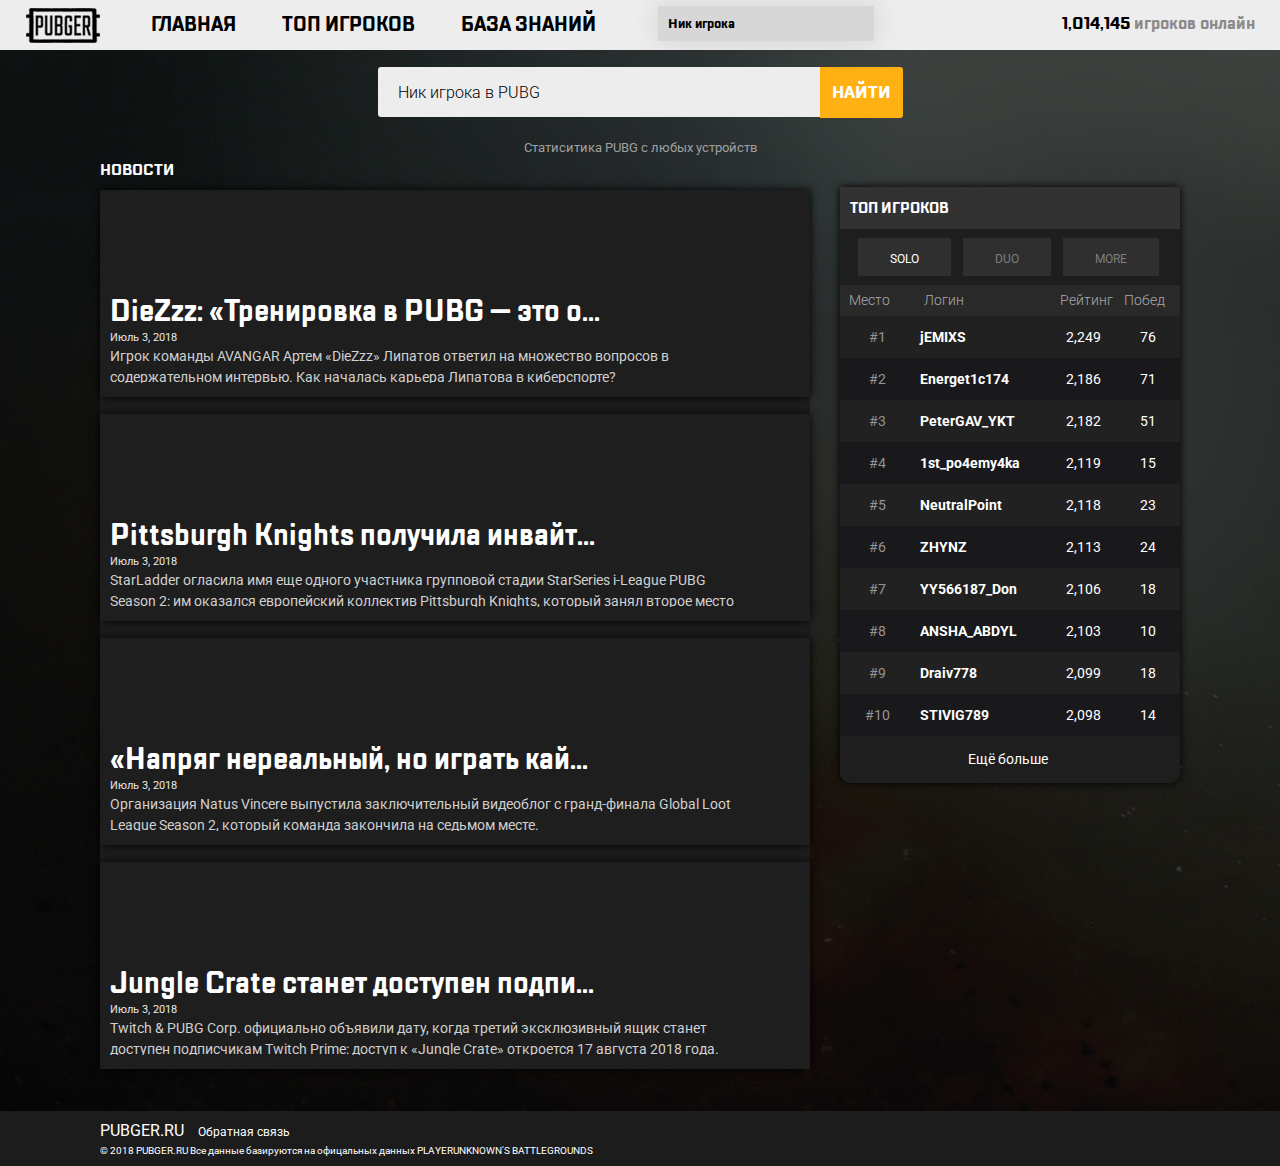
<file: index.html>
<!doctype html>
<html lang="en">
<head>
  <!-- Required meta tags -->
  <meta charset="utf-8">
  <meta name="viewport" content="width=device-width, initial-scale=1, shrink-to-fit=no">

  <!-- Bootstrap CSS -->
  <link rel="stylesheet" href="css/bootstrap.min.css">
  <link rel="stylesheet" href="css/style.css">
  <link rel="stylesheet" href="https://use.fontawesome.com/releases/v5.2.0/css/all.css" integrity="sha384-hWVjflwFxL6sNzntih27bfxkr27PmbbK/iSvJ+a4+0owXq79v+lsFkW54bOGbiDQ" crossorigin="anonymous">

  <title>PUBGER</title>
</head>
<body>

  <header>
    <div class="row">
      <div class="col-12 col-md-12 col-lg-12 col-xl-12">
        <div class="logo">
          <a href="#"><img src="img/logo.png" alt=""></a>
        </div>

        <div class="menu">
          <ul>
            <li>
              <a href="./index.html">ГЛАВНАЯ</a>
              <div class="line"></div>
            </li>
            <li>
              <a href="./leaderBord.html">ТОП ИГРОКОВ</a>
              <div class="line"></div>
            </li>
            <li>
              <a href="#">БАЗА ЗНАНИЙ</a>
              <div class="line"></div>
            </li>
          </ul>
        </div>

        <div class="search-form">
          <input class="text-field" type="text" placeholder="Ник игрока">
          <button class="send-form"><i class="fas fa-search"></i></button>
        </div>

        <div class="pubg-online">
          <span class="numbers">1,014,145</span><span class="online"> игроков онлайн</span>
        </div>

        <div id="mobMenuOpen" class="mobMenu">
          <a href="ww"><i class="fas fa-bars"></i></a>
        </div>
      </div>
    </div>
  </header>
  <div class="mobi-header">
    <div class="row no-gutters">
      <div class="col-12">
        <div class="mobi-menu">
          <ul>
            <li><a href=""> ГЛАВНАЯ</a></li>
            <li><a href="./leaderBord.html"> ТОП ИГРОКОВ</a></li>
            <li><a href=""> БАЗА ЗНАНИЙ</a></li>
          </ul>

          <div class="Msearch-form">
            <input class="Mtext-field" type="text" placeholder="Ник игрока">
            <button class="Msend-form"><i class="fas fa-search"></i></button>
          </div>

          <div class="Mpubg-online text-center">
            <i class="fas fa-user"></i> <span class="numbers">1,014,145</span><span class="online"> игроков онлайн</span>
          </div>
        </div>
      </div>
    </div>
  </div>
  <div class="container">
    <div class="row">

      <div class="col-12 col-md-12 col-lg-8 offset-lg-2 col-xl-6 offset-xl-3">
        <div class="general-search justify-content-center">
          <input type="text" placeholder="Ник игрока в PUBG">
          <button class="search">НАЙТИ</button>
        </div>
      </div>

      <div class="w-100"></div>
      <div class="col-lg-6 offset-lg-3 text-center col-md-12">
        <div class="before-search justify-content-center">
          Статиситика PUBG c любых устройств
        </div>
      </div>
      <div class="w-100"></div>
      <div class="col-1 text-left">
        <div class="title-newsGen">
          Новости
        </div>
      </div>
      <div class="w-100"></div>
      <div class="col-12 col-md-12 col-lg-8 col-xl-8">
        <div class="newsBlock">
          <ul>
            <li>
              <a class="item" href="./news.html">
                <div class="newsItem">
                  <div class="backImg" style="background-image: url(https://pubg.ru/thumb/post/size-wide-post/2018/08/22786/MjI3ODY4M1lJOTlHaENG.jpg);"></div>
                  <span class="news-title">DieZzz: «Тренировка в PUBG — это очень размытое понятие»</span>
                  <span class="news-date">Июль 3, 2018</span>
                  <span class="news-desc">
                    <p>Игрок команды AVANGAR Артем «DieZzz» Липатов ответил на множество вопросов в содержательном интервью. Как началась карьера Липатова в киберспорте?</p>
                  </span>
                </div>
              </a>
            </li>
            <li>
              <a class="item" href="#">
                <div class="newsItem">
                  <div class="backImg" style="background-image: url(https://pubg.ru/thumb/post/size-wide-post/2018/08/22763/MjI3NjNCU211QUo1UWpr.jpg);"></div>
                  <span class="news-title">Pittsburgh Knights получила инвайт на StarSeries i-League PUBG Season 2</span>
                  <span class="news-date">Июль 3, 2018</span>
                  <span class="news-desc">
                    <p>StarLadder огласила имя еще одного участника групповой стадии StarSeries i-League PUBG Season 2: им оказался европейский коллектив Pittsburgh Knights, который занял второе место на минувшем турнире в Стокгольме. Напомним, что победители второго сезона GLL тоже были приглашены на чемпионат в Киеве.</p>
                  </span>
                </div>
              </a>
            </li>
            <li>
              <a class="item" href="#">
                <div class="newsItem">
                  <div class="backImg" style="background-image: url(https://pubg.ru/thumb/post/size-wide-post/2018/08/22759/MjI3NTl1NFRWeUNJeEZn.jpg);"></div>
                  <span class="news-title">«Напряг нереальный, но играть кайфово». Видеоотчет Na`Vi с 3-го дня GLL Season 2</span>
                  <span class="news-date">Июль 3, 2018</span>
                  <span class="news-desc">
                    <p>Организация Natus Vincere выпустила заключительный видеоблог с гранд-финала Global Loot League Season 2, который команда закончила на седьмом месте.</p>
                  </span>
                </div>
              </a>
            </li>
            <li>
              <a class="item" href="#">
                <div class="newsItem">
                  <div class="backImg" style="background-image: url(https://pubg.ru/thumb/post/size-wide-post/2018/08/22754/MjI3NTRpN2VGdmhVdVZE.jpg);"></div>
                  <span class="news-title">Jungle Crate станет доступен подписчикам Twitch Prime 17 августа</span>
                  <span class="news-date">Июль 3, 2018</span>
                  <span class="news-desc">
                    <p>Twitch & PUBG Corp. официально объявили дату, когда третий эксклюзивный ящик станет доступен подписчикам Twitch Prime: доступ к «Jungle Crate» откроется 17 августа 2018 года.</p>
                  </span>
                </div>
              </a>
            </li>
          </ul>
        </div>
      </div>
      <div class="col-12 col-lg-4 col-md-12 offset-lg-0 col-xl-4">
        <div class="leaderBord">
          <div class="title">
            ТОП ИГРОКОВ
          </div>
          <div class="sort">
            <ul>
              <li class="select"><a href=""><i class="fas fa-user"></i> SOLO</a></li>
              <li><a href=""><i class="fas fa-user-friends"></i> DUO</a></li>
              <li><a href=""><i class="fas fa-users"></i> MORE</a></li>
            </ul>
          </div>
          <table width="100%" style="table-layout: fixed;">
            <tr>
              <th width="22%">Место</th>
              <th width="40%">Логин</th>
              <th>Рейтинг</th>
              <th>Побед</th>
            </tr>
            <tr>
              <td class="place">#1</td>
              <td class="nick"><a href="./profile.html">jEMIXS</a></td>
              <td class="rating">2,249</td>
              <td class="wins">76</td>
            </tr>
            <tr>
              <td class="place">#2</td>
              <td class="nick"><a href="">Energet1c174</a></td>
              <td class="rating">2,186</td>
              <td class="wins">71</td>
            </tr>
            <tr>
              <td class="place">#3</td>
              <td class="nick"><a href="">PeterGAV_YKT</a></td>
              <td class="rating">2,182</td>
              <td class="wins">51</td>
            </tr>
            <tr>
              <td class="place">#4</td>
              <td class="nick"><a href="">1st_po4emy4ka</a></td>
              <td class="rating">2,119</td>
              <td class="wins">15</td>
            </tr>
            <tr>
              <td class="place">#5</td>
              <td class="nick"><a href="">NeutralPoint</a></td>
              <td class="rating">2,118</td>
              <td class="wins">23</td>
            </tr>
            <tr>
              <td class="place">#6</td>
              <td class="nick"><a href="">ZHYNZ</a></td>
              <td class="rating">2,113</td>
              <td class="wins">24</td>
            </tr>
            <tr>
              <td class="place">#7</td>
              <td class="nick"><a href="">YY566187_Don</a></td>
              <td class="rating">2,106</td>
              <td class="wins">18</td>
            </tr>
            <tr>
              <td class="place">#8</td>
              <td class="nick"><a href="">ANSHA_ABDYL</a></td>
              <td class="rating">2,103</td>
              <td class="wins">10</td>
            </tr>
            <tr>
              <td class="place">#9</td>
              <td class="nick"><a href="">Draiv778</a></td>
              <td class="rating">2,099</td>
              <td class="wins">18</td>
            </tr>
            <tr>
              <td class="place">#10</td>
              <td class="nick"><a href="">STIVIG789</a></td>
              <td class="rating">2,098</td>
              <td class="wins">14</td>
            </tr>
          </table>
          <div class="more">
            <a href="">Ещё больше <i class="fas fa-chevron-down"></i></a>
          </div>
        </div>
      </div>
    </div>
  </div>
  <footer>
    <div class="row no-gutters">
      <div class="container">
        <div class="col-12">
          <a href="">PUBGER.RU</a> 
          <a class="feedback" href="">Обратная связь</a>
          <p>© 2018 PUBGER.RU Все данные базируются на офицальных данных PLAYERUNKNOWN'S BATTLEGROUNDS</p>
        </div>
      </div>
    </div>
  </footer>

  <script src="https://ajax.googleapis.com/ajax/libs/jquery/3.3.1/jquery.min.js"></script>
  <script src="js/main.js"></script>
</body>
</html>
</file>
<file: css/style.css>
@import url('https://fonts.googleapis.com/css?family=Roboto:300,400');

@font-face {
	font-family: "TTLakes";
	src: url("../fonts/TTLakesCondensed-Bold.woff") format('woff');
}

* {
	padding: 0;
	margin: 0;
}

.row {
	margin-right: 0px;
	margin-left: 0;
}

.container {
	flex: 1 0 auto;
}

body {
	display: flex;
	flex-direction: column;
	font-family: 'Roboto', sans-serif;
	background-color: #10090e;
	color: #fff;
	background-image: url(../css/main-bg.jpg)!important;
	background-size: cover;
	background-attachment: fixed;
	background-repeat: no-repeat;
	background-position: 50% 0%;
}

a {
	color: #eba313;
}

a:hover {
	text-decoration: none;
	color: #eba313;
}

ul,li {
	list-style-type: none;
	margin-bottom: 0;
}

label{
	margin-bottom: 0px;
}

::-webkit-input-placeholder { /* Chrome/Opera/Safari */
	color: black;
	font-weight: 700;
}
::-moz-placeholder { /* Firefox 19+ */
	color: black;
	font-weight: 700;
}
:-ms-input-placeholder { /* IE 10+ */
	color: black;
	font-weight: 700;
}
:-moz-placeholder { /* Firefox 18- */
	color: black;
	font-weight: 700;
}

header {
	background-color: #ededed;
	width: 100%;
	height: 50px;
	color: #000;
}

header .logo, .logo embed{
	float: left;
	margin-top: 8px;
	margin-left: 11px;
	width: 75px;
}


header .menu {
	margin-left: 50px;
	float: left;
}

header .menu ul li{
	display: inline-block;
	font-family: 'TTLakes','Roboto',sans-serif;
	font-size: 20px;
	list-style: none;
	margin-right: 42px;
	margin-top: 10px;
	text-transform: uppercase;
}

header .menu a{
	color: #000;
}

header .menu .line {
	display: none;
	position: relative;
	width: 100%;
	height: 5px;
	background-color: #000;
	top: 5px;
}

header .menu li:hover .line {
	display: block;
}

header .search-form {
	float: left;
	margin-top: 6px;
	margin-left: 20px;
}

header .search-form .text-field {
	font-size: 14px;
	padding: 7px 30px 7px 10px;
	width: 216px;
	background-color: #d7d7d7;
	border: none;
	outline: none;
	box-shadow: 0px 0px 26.97px 2.03px rgba(0, 0, 0, 0.1);
	color: #000;
	font-family: 'TTLakes','Roboto',sans-serif;
}

header .search-form .send-form {
	position: relative;
	background: transparent;
	border: none;
	right: 32px;
	top: 2px;
	cursor: pointer;
	color: #686868;
}

header .pubg-online {
	float: right;
	margin-top: 10px;
	margin-right: 10px;
	font-family: 'TTLakes','Roboto',sans-serif;
	font-size: 18px;
	color: #8b8b8b;
}

header .pubg-online span.numbers {
	color: #000;
}

header .mobMenu {
	display: none;
}

.general-search {
	display: flex;
	margin-top: 17px;
}

.general-search input[type="text"] {
	font-family: 'Roboto', sans-serif;
	width: 442px;
	height: 50px;
	font-weight: 600;
	color: #7f7f7f;
	padding: 7px 0px 7px 20px;
	border-radius: 3px 0 0 3px;
	border: none;
	outline: none;
	font-size: 16px;
	float: left;
	background-color: #ededed;
}

.general-search input[type="text"]::-webkit-input-placeholder { /* Chrome/Opera/Safari */
	font-family: 'Roboto', sans-serif;
	color: black;
	font-weight: 300;
}
.general-search input[type="text"]::-moz-placeholder { /* Firefox 19+ */
	font-family: 'Roboto', sans-serif;
	color: black;
	font-weight: 300;
}
.general-search input[type="text"]:-ms-input-placeholder { /* IE 10+ */
	font-family: 'Roboto', sans-serif;
	color: black;
	font-weight: 300;
}
.general-search input[type="text"]:-moz-placeholder { /* Firefox 18- */
	font-family: 'Roboto', sans-serif;
	color: black;
	font-weight: 300;
}

.general-search button.search {
	font-family: 'TTLakes','Roboto',sans-serif;
	float: left;
	line-height: 51px;
	background-color: #ffb013;
	border: none;
	padding: 0 12px 0 12px;
	font-size: 18px;
	color: #fff;
	outline: none;
	border-radius: 0 3px 3px 0;
	cursor: pointer;
}

.before-search {
	display: flex;
	margin-top: 20px;
	font-size: 13px;
	color: #a0a0a0;
}

.title-newsGen {
	text-transform: uppercase;
	font-family: 'TTLakes','Roboto',sans-serif;
	font-size: 16px;
}

.newsBlock {
	font-family: 'TTLakes','Roboto',sans-serif;
	width: 100%;
	background-color: #1e1e1e;
	margin-top: 8px;
}

.newsBlock .newsItem {
	height: 207px;
	box-shadow: 0 0 9px 0px black;
}

.newsBlock .newsItem .backImg {
	width: 100%;
	height: 100%;
	opacity: 0.45;
	background-size: cover;
	background-repeat: no-repeat;
}

.newsItem .news-title {
	display: block;
	position: relative;
	bottom: 108px;
	left: 10px;
	font-size: 30px;
	padding-right: 10px;
	color: #fff;
	max-width: 500px;
	height: 41px;
	white-space: nowrap;
	overflow: hidden;
	text-overflow: ellipsis;
}

.newsItem .news-date {
	display: block;
	font-family: 'Roboto',sans-serif;
	font-size: 11px;
	color: #e8e8e8;
	position: relative;
	bottom: 108px;
	left: 10px;
}

.newsItem .news-desc {
	display: block;
	font-family: 'Roboto',sans-serif;
	position: relative;
	left: 10px;
	bottom: 108px;
	max-width: 88%;
}

.newsItem .news-desc p {
	font-size: 14px;
	color: #d0d0d0;
	overflow: hidden;
	
	text-overflow: ellipsis;
	word-wrap: break-word;
	height: 37px;
}

.newsBlock li {
	list-style-type: none;
	margin-bottom: 17px;
}

.newsBlock .item {
	margin-bottom: 20px;
}

.newsBlock .item .backImg{
	transition: all 0.3s;
}

.newsBlock .item:hover .backImg{
	opacity: 0.7;
}

.leaderBord	{
	background-color: #1e1e1e;
	margin-top: 5px;
	border-radius: 0 0 10px 10px;
	box-shadow: 0 0 9px 0px black;
}

.leaderBord .title {
	padding: 10px;
	background-color: #323232;
	font-family: 'TTLakes','Roboto',sans-serif;
	font-size: 15px;
}

.leaderBord .sort {
	text-align: center;
	
}

.leaderBord .sort ul{
	list-style-type: none;
}

.leaderBord .sort li{
	display: inline-block;
}

.leaderBord .sort a{
	display: inline-block;
	padding: 8px 32px;
	background-color: #2f2f2f;
	font-size: 12px;
	margin: 9px 6px 9px 2px;
	color: #7e7e7e;
}

.leaderBord .sort a i{
	display: block;
	font-size: 20px;
	margin-bottom: 4px;
}

.leaderBord .sort .select a{
	color: #fff !important;
}

.leaderBord table th{
	background-color: #292929;
	font-weight: 300;
	padding: 5px 9px;
	font-size: 14px;
	color: #aaaaaa;
}

.leaderBord td {
	padding: 9px 5px;
}

.leaderBord tr {
	background-color: #19191c;
}

.leaderBord tr:nth-child(2n) {
	background-color: #212121;
}

.leaderBord td.wins {
	text-align: center;
	font-size: 14px;
}

.leaderBord td.rating {
	text-align: center;
	font-size: 14px;
}

.leaderBord td.nick {
	overflow: hidden;
	white-space: nowrap;
	text-overflow: ellipsis;
}

.leaderBord td.nick a{
	text-align: left;
	color: #fff;
	font-weight: 700;
	font-size: 14px;
}

.leaderBord td.place {
	text-align: center;
	font-size: 14px;
	color: #959494;
}

.leaderBord .more {
	text-align: center;
	font-size: 14px;
	padding: 13px 0px;
}

.leaderBord .more i{
	font-size: 13px;
	margin-left: 4px;
}

.leaderBord .more a{
	color: #fff;
}

footer {
	background-color: #1c1c1c;
	padding: 8px 0;
	width: 100%;
	flex: 0 0 auto;
	margin-top: 25px;
}

footer p{
	font-size: 10px;
	margin-bottom: 0;
}

footer a{
	color: #fff;
}

footer a.feedback {
	font-size: 12px;
	margin-left: 10px;
}

.mobi-header {
	display: none;
}

.mobi-header .mobi-menu {
	background-color: #18191b;
	border-bottom: 1px solid #4b4d4f;
}

.mobi-header .mobi-menu ul {
	padding: 0 10px;
}

.mobi-header .mobi-menu ul li {
	padding: 5px 0;
	border-bottom: 1px solid #4b4d4f;
	list-style-type: none;
}


.mobi-header .mobi-menu ul li a{
	padding: 7px 10px;
	display: block;
	font-size: 20px;
	font-weight: 700;
	color: #fff;
	font-family: 'TTLakes','Roboto',sans-serif;
	text-transform: uppercase;
}

.mobi-header .mobi-menu ul li a:hover {
	background-color: #333333;
}

.mobi-header .Mpubg-online {
	padding: 10px;
	font-family: 'TTLakes','Roboto',sans-serif;
	text-transform: uppercase;
}

.mobi-header .Mpubg-online span.online {
	color: #adadad;
	font-size: 12px;
	margin-left: 5px;
}

.mobi-header .mobi-menu i{
	margin-right: 8px;
	font-size: 22px;
	color: #cdcdcd;
	width: 25px;
}


.mobi-menu .Msearch-form {
	display: flex;
	justify-content: center;
	margin-left: 38px;
	margin-top: 18px;
}

.mobi-menu .Msearch-form .Mtext-field {
	font-size: 14px;
	padding: 9px 30px 9px 10px;
	width: 284px;
	background-color: #d7d7d7;
	border: none;
	outline: none;
	box-shadow: 0px 0px 26.97px 2.03px rgba(0, 0, 0, 0.1);
	color: #000;
	font-weight: 300;
	font-family: 'Roboto',sans-serif;
	border-radius: 0;
}

.mobi-menu .Msearch-form .Msend-form {
	position: relative;
	background: transparent;
	border: none;
	right: 32px;
	top: 2px;
	cursor: pointer;
	color: #686868;
	outline: none;
}

.Msearch-form .Msend-form i{
	color: #797979;
	font-size: 18px;
}

.news-block {
	margin-top: 17px;
	background-color: #1a1a1a;
	box-shadow: 0 0 9px 0px black;
}

.news-block .title-img {
	width: 100%;
	height: 341px;
	opacity: 0.45;
	background-size: cover;
	background-position: center;
	background-repeat: no-repeat;
}

.news-block .title-text {
	position: relative;
	bottom: 100px;
	width: 100%;
	height: 100px;
	margin-bottom: 10px;
	background: rgba(0,0,0,0);
	background: -moz-linear-gradient(top, rgba(0,0,0,0) 0%, rgba(0,0,0,0) 12%, rgba(0,0,0,0.47) 53%, rgba(0,0,0,1) 100%);
	background: -webkit-gradient(left top, left bottom, color-stop(0%, rgba(0,0,0,0)), color-stop(12%, rgba(0,0,0,0)), color-stop(53%, rgba(0,0,0,0.47)), color-stop(100%, rgba(0,0,0,1)));
	background: -webkit-linear-gradient(top, rgba(0,0,0,0) 0%, rgba(0,0,0,0) 12%, rgba(0,0,0,0.47) 53%, rgba(0,0,0,1) 100%);
	background: -o-linear-gradient(top, rgba(0,0,0,0) 0%, rgba(0,0,0,0) 12%, rgba(0,0,0,0.47) 53%, rgba(0,0,0,1) 100%);
	background: -ms-linear-gradient(top, rgba(0,0,0,0) 0%, rgba(0,0,0,0) 12%, rgba(0,0,0,0.47) 53%, rgba(0,0,0,1) 100%);
	background: linear-gradient(to bottom, rgba(0,0,0,0) 0%, rgba(0,0,0,0) 12%, rgba(0,0,0,0.47) 53%, rgba(0,0,0,1) 100%);
	filter: progid:DXImageTransform.Microsoft.gradient( startColorstr='#000000', endColorstr='#000000', GradientType=0 );
}

.news-block .title-text span {
	display: block;
	font-size: 30px;
	font-family: 'TTLakes','Roboto',sans-serif;
	max-width: 680px;
	padding-left: 20px;
}

.news-block .content {
	margin-top: -100px;
}

.news-block .content p{
	padding: 8px;
	font-size: 14px;
	color: #c4c4c4;
	line-height: 25px;
	word-wrap: break-word;
}

.news-block .content span.images{
	display: flex;
	justify-content: center;
}

.news-block .content span.images img{
	max-width: 386px;
	width: 386px;
	height: 388px;
}

.sideBar-News {
	margin-top: 17px;
}

.sideBar-News .other-news .title {
	font-size: 15px;
	text-transform: uppercase;
	font-family: 'TTLakes','Roboto',sans-serif;
}

.sideBar-News .other-news ul.news-set li{
	list-style-type: none;
	height: 120px;
	width: 100%;
	background-color: #10090e;
	margin-top: 20px;
	box-shadow: 0 0 8px 0px black;
}

.sideBar-News .other-news ul.news-set li:first-child{
	margin-top: 10px;
}

.news-set .sideBar-item {
	color: #fff;
	font-size: 15px;
	font-family: 'TTLakes','Roboto',sans-serif;
}

.news-set .sideBar-item .backImg {
	height: 100%;
	width: 100%;
	opacity: 0.45;
	background-size: cover;
	background-position: center;
	background-repeat: no-repeat;
	transition: all 0.5s;
}

.sideBar-item .backImg:hover {
	opacity: 0.70;
}

.sideBar-item .text {
	position: relative;
	bottom: 55px;
	left: 6px;
	width: 100%;
	height: 40px;
	overflow: hidden;
	color: #e4e4e4;
	transition: all 0.5s;
}

.sideBar-item .backImg:hover ~ .text{
	color: #fff;
}

.leaderBordBlock {
	margin-top: 17px; 
}

.leaderBordBlock .title {
	font-size: 22px;
	text-transform: uppercase;
	font-family: 'TTLakes','Roboto',sans-serif;
	color: #fff;
	display: inline-block;
	float: left;
}

.leaderBordBlock .settPanel {
	display: inline-block;
	float: right;
}

.leaderBordBlock .settPanel .season,.mode,.region{
	display: inline-block;
	padding-left: 5px;
}

.settPanel .region .nice-select {
	width: 80px!important;
}

.region .nice-select .option {
	padding-right: 17px!important;
}

.settPanel .mode .nice-select {
	width: 120px!important;
}

.mode .nice-select .option {
	padding-right: 20px!important;
}

.leaderBordBlock .settPanel .nice-select {
	background-color: #1c1f23;
	border: none;
	height: 32px;
	width: 189px;
	line-height: 2.3;
	padding-left: 6px;
	font-family: 'Roboto',sans-serif;
	font-size: 15px;
}

.settPanel .nice-select .list {
	background-color: #22262f;
	font-size: 14px;
}

.nice-select .option {
	padding-right: 37px!important;
}

.nice-select .option:hover, .nice-select .option.focus, .nice-select .option.selected.focus {
	background-color: #333942!important;
}

.leaderBordBlock .tableBord {
	margin-top: 10px;
}

.leaderBordBlock .tableBord tr {
	background-color: #191919;
}

.leaderBordBlock .tableBord tr:nth-child(2n) {
	background-color: #242424;
}

.leaderBordBlock .tableBord th{
	padding: 4px;
	background-color: #222629;
	font-size: 14px;
}

.leaderBordBlock .tableBord td{
	padding: 4px;
}

.leaderBordBlock .tableBord td a{
	font-weight: 700;
	color: #fff;
}

.leaderBordBlock .tableBord td span {
	width: 100%;
	overflow: hidden;
	display: inline-block;
	white-space: nowrap;
	text-overflow: ellipsis;
}

.leaderBordBlock .tableBord td img{
	width: 30px;
	padding-right: 3px;
	border-radius: 20px;
}

.proggres {
	background-color: #343434;
}

.proggres .prog {
	background-color: #2f54a3;
	text-align: center;
	font-size: 12px;
}

/*----- PROFILE -----*/
.topProfile {
	margin-top: 17px;
	height: 160px;
	background-color: #252525;
}

.topProfile .backImg {
	width: 100%;
	height: 100%;
}

.topProfile .userP {
	position: relative;
	bottom: 140px;
	left: 40px;
}

.topProfile .userP img{
	width: 100px;
	border: 1px solid #fff;
	box-shadow: 0 0 8px 4px black;
	float: left;
}


.topProfile .userP .nickName {
	font-size: 23px;
	font-weight: 700;
	float: left;
	margin-left: 15px;
}

.topProfile .userP .update {
	display: inline-block;
	margin-top: 40px;
	position: relative;
	right: 76px;
}

.topProfile .userP .update a{
	font-size: 12px;
	background-color:  rgb(39, 39, 39);
	outline: none;
	color: #fff;
	border: 1px solid rgb(87, 87, 87);
	border-radius: 3px;
	box-shadow: 0px 0px 16px 0px rgba(0, 0, 0, 0.31);
	padding: 8px 11px;
	cursor: pointer;
}

.topProfile .userP .servers {
	display: inline-block;
	position: relative;
	right: 70px;
}

.topProfile .userP .servers a{
	font-size: 14px;
	color: #727272;
	background-color: #272727;
	box-shadow: 0px 0px 16px 0px rgba(0, 0, 0, 0.31);
	border: 1px solid rgb(87, 87, 87);
	padding: 8px 8px;
	outline: none;
	text-transform: uppercase;
	transition: all 0.2s;
}

.topProfile .userP .servers a:hover {
	background-color: #ffa726;
	color: #fff;
}

.topProfile .userP .servers .select a{
	color: #fff;
	background-color: #201f26;
	font-weight: 700;
}

.topProfile .profMenu {
	clear: both;
	background-color: rgba(0,0,0,0.5);
	position: relative;
	bottom: 131px;
}

.userP ul li{
	list-style-type: none;
	display: inline-block;
	margin-left: -5px;
}

.topProfile .profMenu ul li.promM:first-child {
	margin-left: 20px;
}

.topProfile .profMenu ul li.promM{
	display: inline-block;
	text-transform: uppercase;
	padding: 4px;
	color: #949494;
	margin-right: 15px;
}

.topProfile .profMenu li a{
	color: #949494;
	font-size: 14px;
}

.topProfile .profMenu .select{
	color: #fff;
}

.topProfile .profMenu .decoration {
	display: none;
	background-color: #ffa726;
	position: relative;
	width: 100%;
	height: 2px;
	top: 5px;
}

.profSeson .nice-select {
	background-color: #2a2a2a;
	font-size: 13px;
	height: 26px;
	width: 170px;
	line-height: 2;
	border: 1px solid #555555;
	border-radius: 0px;
	color: #c4c4c4;
	padding-left: 11px;
}


.profSeson .nice-select .option {
	background-color: #292d33;
	border-radius: 0px;
	padding-right: 32px!important;
	padding-left: 14px!important;
	font-size: 13px;
}

.profSeson .nice-select .list {
	background-color: #292d33;
}

.checkbox {
	display: none;
}

.checkbox-custom {
	position: relative;
	width: 22px;
	height: 24px;
	border: 1px solid #4e4e4e;
	border-radius: 0px;
	background-color: #2f2f2f;
}

.checkbox-custom, .label {
	display: inline-block;
	vertical-align: middle;
	color: #c4c4c4;
}

.checkbox:checked + .checkbox-custom::before {
	content: "";
	display: block;
	position: absolute;
	top: 2px;
	right: 2px;
	bottom: 2px;
	left: 2px;
	background: #b7b7b7;
	border-radius: 2px;
}

.statsSolo {
	width: 100%;
	height: 300px;
	background-color: #1f1f1f;
	margin-top: -150px;
}

.statsSolo .title {
	background-color: #2d2d2d;
	padding: 4px;
}

.statsSolo .title span.sGames {
	float: right;
	color: #b8b8b8;
	font-size: 14px;
	padding-right: 3px;
}

.statsSolo .rating {
	background-color: #191919;
	height: 100px;
	width: 100%;
	padding: 14px;
}

.statsSolo .rating .ratBig {
	display: block;
	padding: 0 0 14px 0;
	font-size: 30px;
}

.statsSolo .rating .lineRate {
	width: 100%;
	background-color: #3b3b3b;
	height: 7px;
}

.statsSolo .wLineRate {
	height: 100%;
	background-color: #0090ff;
}

.statsSolo .rating .place {
	display: inline-block;
	font-size: 11px;
	color: #acacac;
	float: right;
	margin-top: -20px;
}

.statsSolo .bigStats {
	margin-top: 10px;
}

.statsSolo .bigStats .stat {
	float: left;
	background-color: #2d2d2d;
	width: 49%;
	padding: 2px 10px;
}

.statsSolo .bigStats .stat img{
	width: 30px;
	margin-bottom: 10px;
}

.bigStats .stat .number {
	font-size: 28px;
	margin-right: 3px;
	margin-left: 6px;
}

.smStat .mStat {
	display: inline-block;
	background-color: #272727;
	width: 49%;
	padding: 4px 10px;
	margin: 4px 0;
	color: #b8b8b8;
	font-size: 13px;
}

.smStat .mStat .value {
	float: right;
}

.totalStat {
	margin-top: 18px;
	background-color: #3b3b3b;
	border: 1px solid #313131;
}

.totalStat .title {
	padding: 5px;
	background-color: #2d2d2d;
	color: #c4c4c4;
	font-size: 13px;
}

.totalStat li {
	background-color: #1f1f1f;
	padding: 4px;
	margin: 1px 0;
}

.totalStat span.nameV {
	display: inline-block;
	width: 55%;
	font-size: 13px;
}

.totalStat span.value {
	font-size: 14px;
}

/*----------- Match START ----------*/

.matches {
	margin-top: 18px;
}

.matches .matchItem {
	background-color: #272727;
	border: 1px solid #444444;
	margin: 8px 0;
	padding: 4px;
}

.matches .matchItem .timInfo {
	display: inline-block;
	float: left;
}

.matchItem .timInfo .mode {
	font-size: 12px;
}

.matchItem .timInfo .time {
	font-size: 12px;
	margin-left: 4px;
	color: #a9a9a9;
}

.matchItem .matchPosition {
	display: inline-block;
	float: left;
	margin-left: 2%;
}

.matchPosition .place {
	font-size: 30px;
}

.matchItem .raing {
	display: inline-block;
	float: right;
	color: #6d6d6d;
	margin-right: 4%;
	font-size: 13px;
}

.raing .value {
	color: #2ada68;
	font-size: 16px;
}

.matchItem .kills {
	display: inline-block;
	float: right;
	color: #6d6d6d;
	margin-right: 4%;
	font-size: 13px;
}

.kills .value {
	font-size: 16px;
	color: #fff;
}

.matchItem .damage {
	display: inline-block;
	float: right;
	color: #6d6d6d;
	margin-right: 4%;
	font-size: 13px;
}

.damage .value {
	font-size: 16px;
	color: #fff;
}

.matchItem .alive {
	display: inline-block;
	float: right;
	color: #6d6d6d;
	margin-right: 17%;
	font-size: 13px;
}

.alive .value {
	font-size: 16px;
	color: #fff;
}

.matchItem .more {
	display: inline-block;
	float: right;
	font-size: 30px;
	margin-right: 3%;
	cursor: pointer;
	transition: all 0.3s;
}

.matchItem .more:hover {
	color: #cdcdcd;
}

/*----------- Match END ----------*/

.mType {
	display: none!important;
}

/*----- MEDIA REQUEST ----*/
@media only screen and (max-width: 1249px) {
	.pubg-online {
		display: none;
	}

	.search-form {
		float: right!important;
		margin-left: 0px!important;
	}

	header .menu ul li:last-child {
		margin-right: 5px;
	}

	header .menu ul li {
		margin-right: 15px;
	}

	header .menu {
		margin-left: 20px;
	}
}

@media only screen and (max-width: 1199px) {
	.leaderBord .sort a{
		padding: 8px 20px;
	}

	.leaderBord table th{
		font-size: 12px;
	}

	.matches {
		margin-top: 30px;
	}

	.smStat .mStat {
		font-size: 11px;
	}

	.totalStat {
		margin-top: 30px;
	}

	.matchItem .alive {
		margin-right: 10%;
	}
}

@media only screen and (max-width: 991px) {
	.leaderBord tr{
		text-align: center;
	}

	.sideBar-News .other-news ul.news-set li {
		height: 150px;
	}

	.sideBar-item .text {
		font-size: 24px;
	}

	.sideBar-item .text {
		height: 70px;
		bottom: 74px;
	}

	.noMarg {
		margin-top: 36px!important;
	}

	.smStat .mStat {
		font-size: 13px;
	}
}

@media only screen and (max-width: 890px) {
	header .menu {
		display: none;
	}

	header .search-form {
		display: none;
	}

	header .mobMenu {
		display: block;
		font-size: 35px;
		float: right;
	}

	header .mobMenu a{
		color: #000;
	}
}

@media only screen and (max-width: 766px) {
	.newsItem .news-title {
		font-size: 20px;
		max-width: 88%;
	}

	.newsItem .news-desc {
		width: 449px;
	}

	.newsItem .news-desc p{
		font-size: 12px;
	}

	.leaderBord .sort a{
		padding: 8px 22px;
	}

	.before-search {
		margin-top: 10px;
		margin-bottom: 5px;
	}

	.news-block .content span.images img{
		max-width: 190px;
		width: 190px;
		height: 210px;
	}

	.leaderBordBlock .tableBord td{
		font-size: 13px;
	}

	.leaderBordBlock .settPanel {
		text-align: center;
	}

	.hide-md {
		display: none;
	}

	.leaderBordBlock .tableBord th {
		font-size: 13px;
	}

	.tableBord th.place {
		width: 14%!important;
	}

	.tableBord th.player {
		width: 39%!important;
	}

	.leaderBordBlock .tableBord td img {
		width: 22px;
	}

	.sideBar-News {
		margin-top: 20px;
	}
	
	.topProfile .userP img {
		width: 60px;
	}

	.topProfile .userP .update {
		margin-top: 19px;
		margin-bottom: 8px;
	}

	.topProfile .userP .servers {
		display: block;
		right: -2px;
		margin-top: 8px;
	}

	.matchItem .alive {
		display: none;
	}

	.matchItem .damage,.raing,.kills,.damage {
		font-size: 14px;
		line-height: 1;
		margin-top: 2%;
	}
	
	.matchItem .matchPosition {
		font-size: 11px;
	}

	.matchPosition .place {
		font-size: 22px;
	}
}

@media only screen and (max-width: 576px) {
	.general-search button.search {
		font-size: 15px;
		line-height: 45px;
	}

	.general-search input[type="text"] {
		font-size: 15px;
		height: 44px;
	}

	.newsBlock .newsItem {
		height: 168px;
	}

	.sideBar-item .text {
		font-size: 16px;
	}

	.news-block .title-text span {
		font-size: 18px;
		padding-left: 10px;
		padding-top: 30px;
	}

	.news-block .title-img {
		height: 153px;
	}

	.news-block .content p {
		font-size: 12px;
	}

	.leaderBordBlock .tableBord th {
		font-size: 9px;
	}

	.topProfile .userP {
		left: 6px;
		bottom: 173px;
	}

	.topProfile .userP img {
		width: 50px;
	}

	.topProfile .userP .update {
		margin-top: 10px;
	}

	.menuFPP {
		display: none;
	}

	.statsSolo {
		margin-top: 0;
	}

	.topProfile {
		height: 181px;
	}

	.topProfile .profMenu {
		bottom: 147px;
	}

	.topProfile .profMenu li a {
		font-size: 15px;
	}

	.topProfile .userP .update {
		margin-top: 26px;
		display: block;
		text-align: center;
		position: initial;
	}
	
	.topProfile .userP .update a {
		font-size: 10px;
	}

	.topProfile .userP .servers {
		position: initial;
		display: block;
		text-align: center;
		margin-top: 14px;
	}

	.topProfile .userP .servers a {
		font-size: 11px;
		padding: 6px 5px;
	}

	.mType {
		display: block!important;
	}

	.mType .menuFPP {
		display: flex;
		justify-content: center;
	}

	.mType .mBlockType {
		background-color: #2d2d2d;
		padding: 5px;
		text-align: center;
		margin: -34px 0 14px 0;
	}

	.profSeson .nice-select {
		height: 31px;
		font-size: 14px;
	}

	.statName {
		font-size: 10px;
	}
}

@media only screen and (max-width: 435px){
	.matchItem .damage {
		display: none;
	}

	.matchItem .damage,.raing,.kills,.damage {
		font-size: 12px!important;
		line-height: 1;
		margin-top: 3%;
		margin-right: 3%!important;
	}
	
	.matchItem .matchPosition {
		font-size: 9px;
		margin-left: 1%;
		margin-top: 2%;

	}

	.matchPosition .place {
		font-size: 26px;
	}

	.matchItem .timInfo .mode {
		font-size: 9px;
	}

	.matchItem .more {
		font-size: 24px;
	}
}

@media only screen and (max-width: 342px){
	.matchItem .damage {
		display: none;
	}

	.matchItem .damage,.raing,.kills,.damage {
		font-size: 12px!important;
		line-height: 1;
		margin-top: 3%;
		margin-right: 3%!important;
	}
	
	.matchItem .matchPosition {
		font-size: 9px;
		margin-left: 1%;
		margin-top: 4%;
	}

	.matchPosition .place {
		font-size: 16px;
	}

	.matchItem .timInfo .mode {
		font-size: 9px;
	}

	.matchItem .more {
		font-size: 24px;
	}
}

@media only screen and (min-width: 889px) {
	.mobi-header {
		display: none!important;
	}
}
</file>
